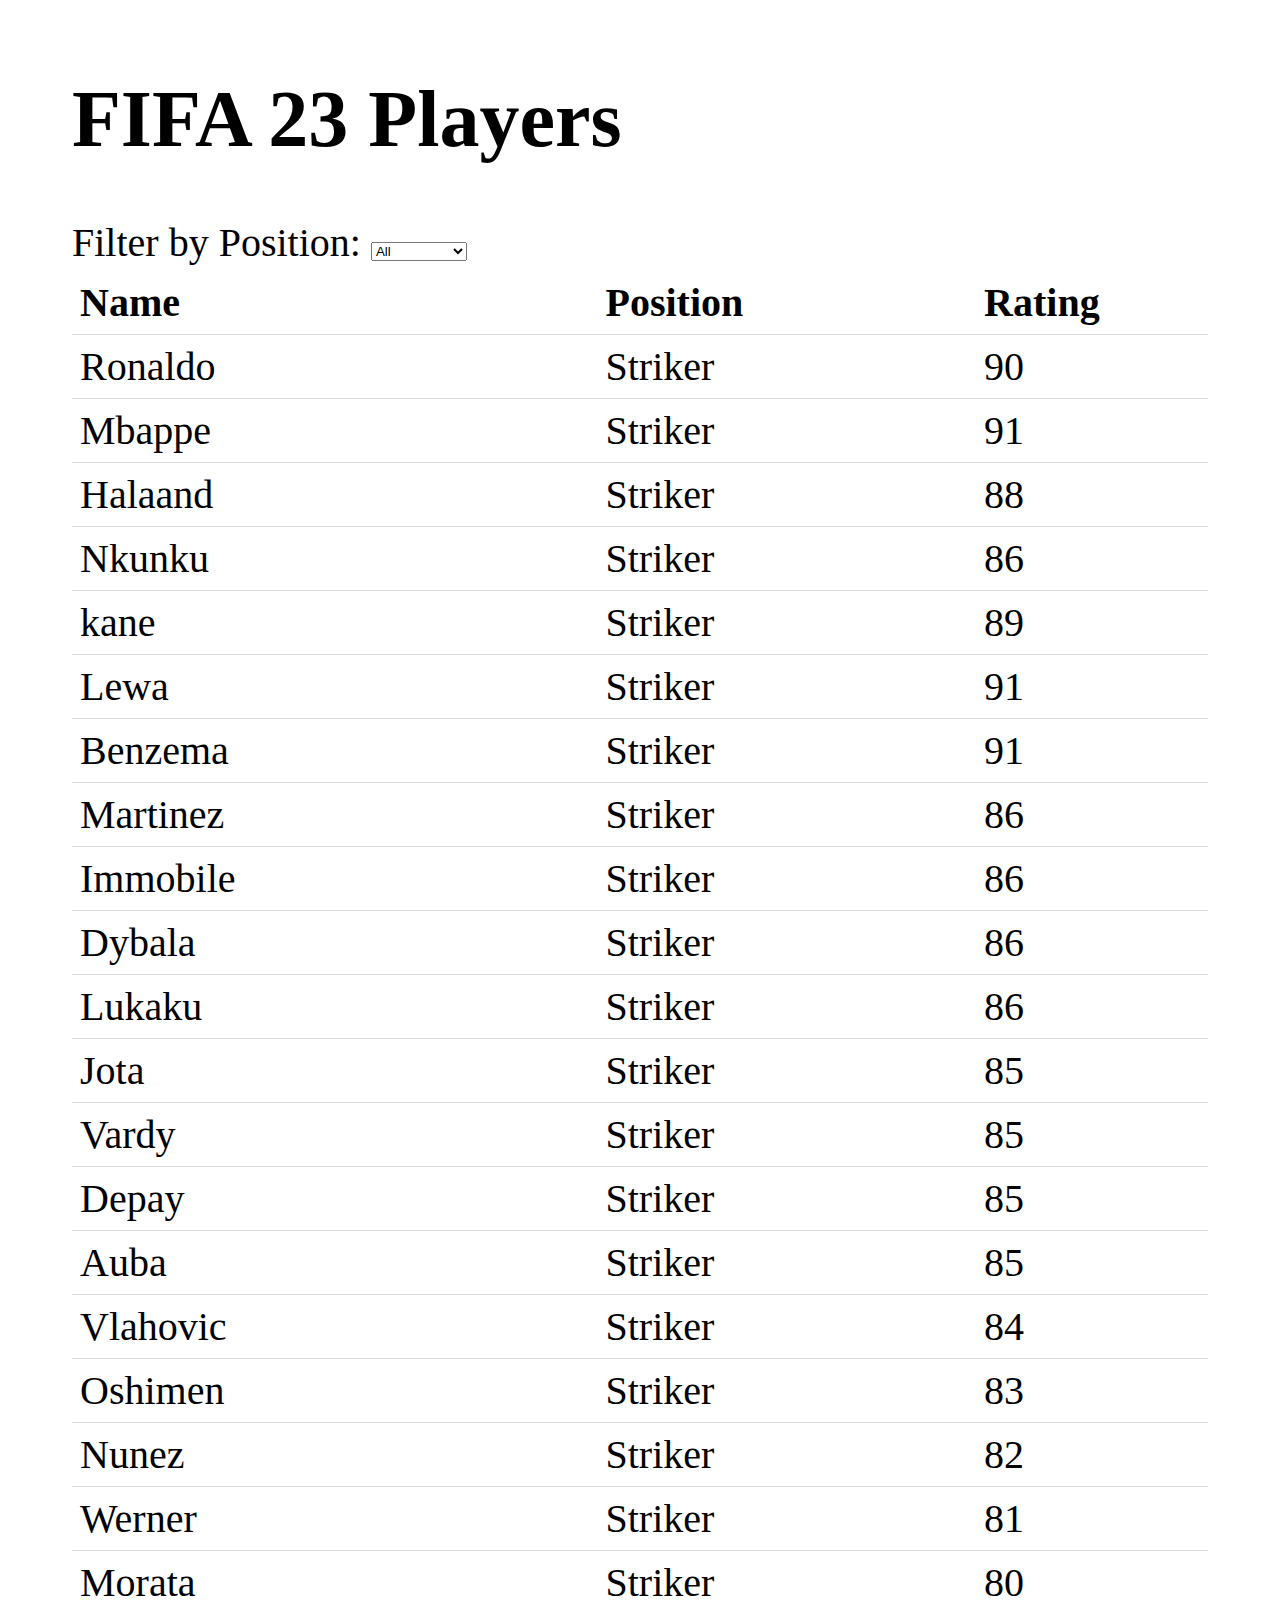
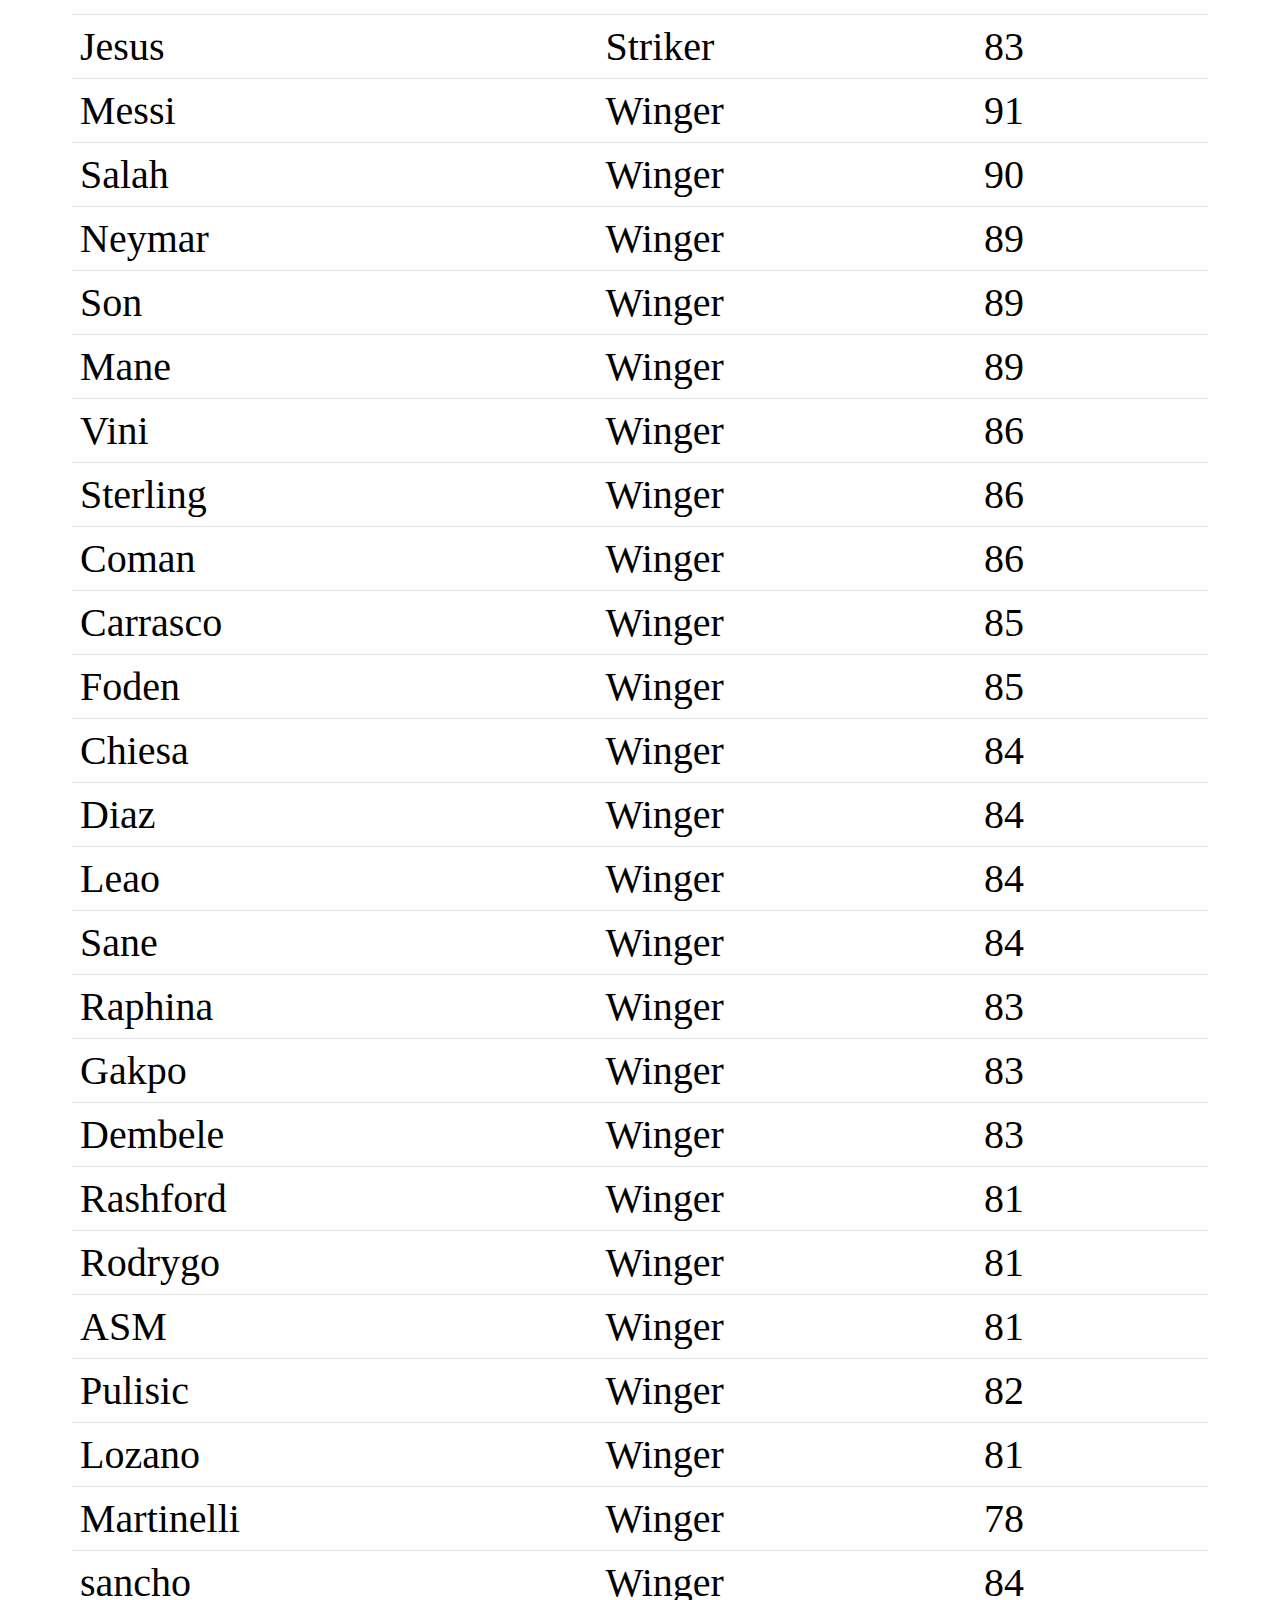
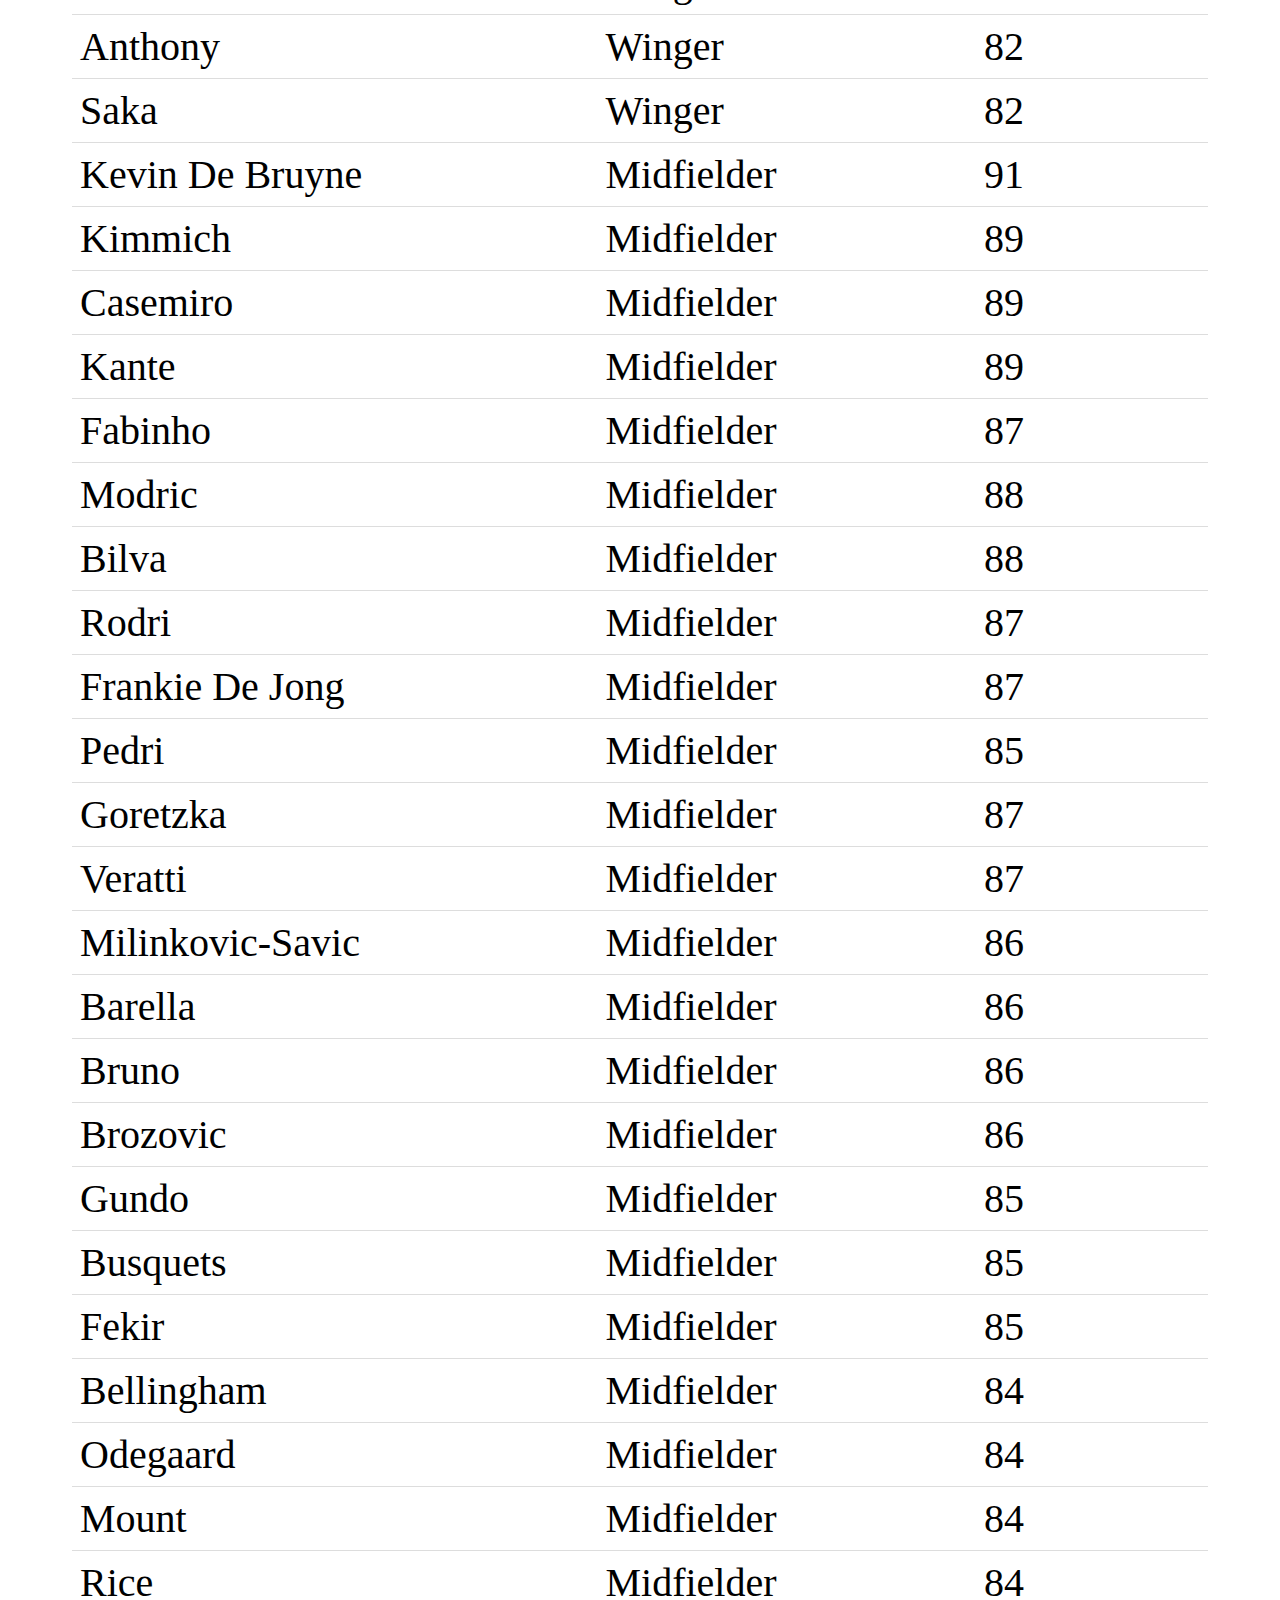
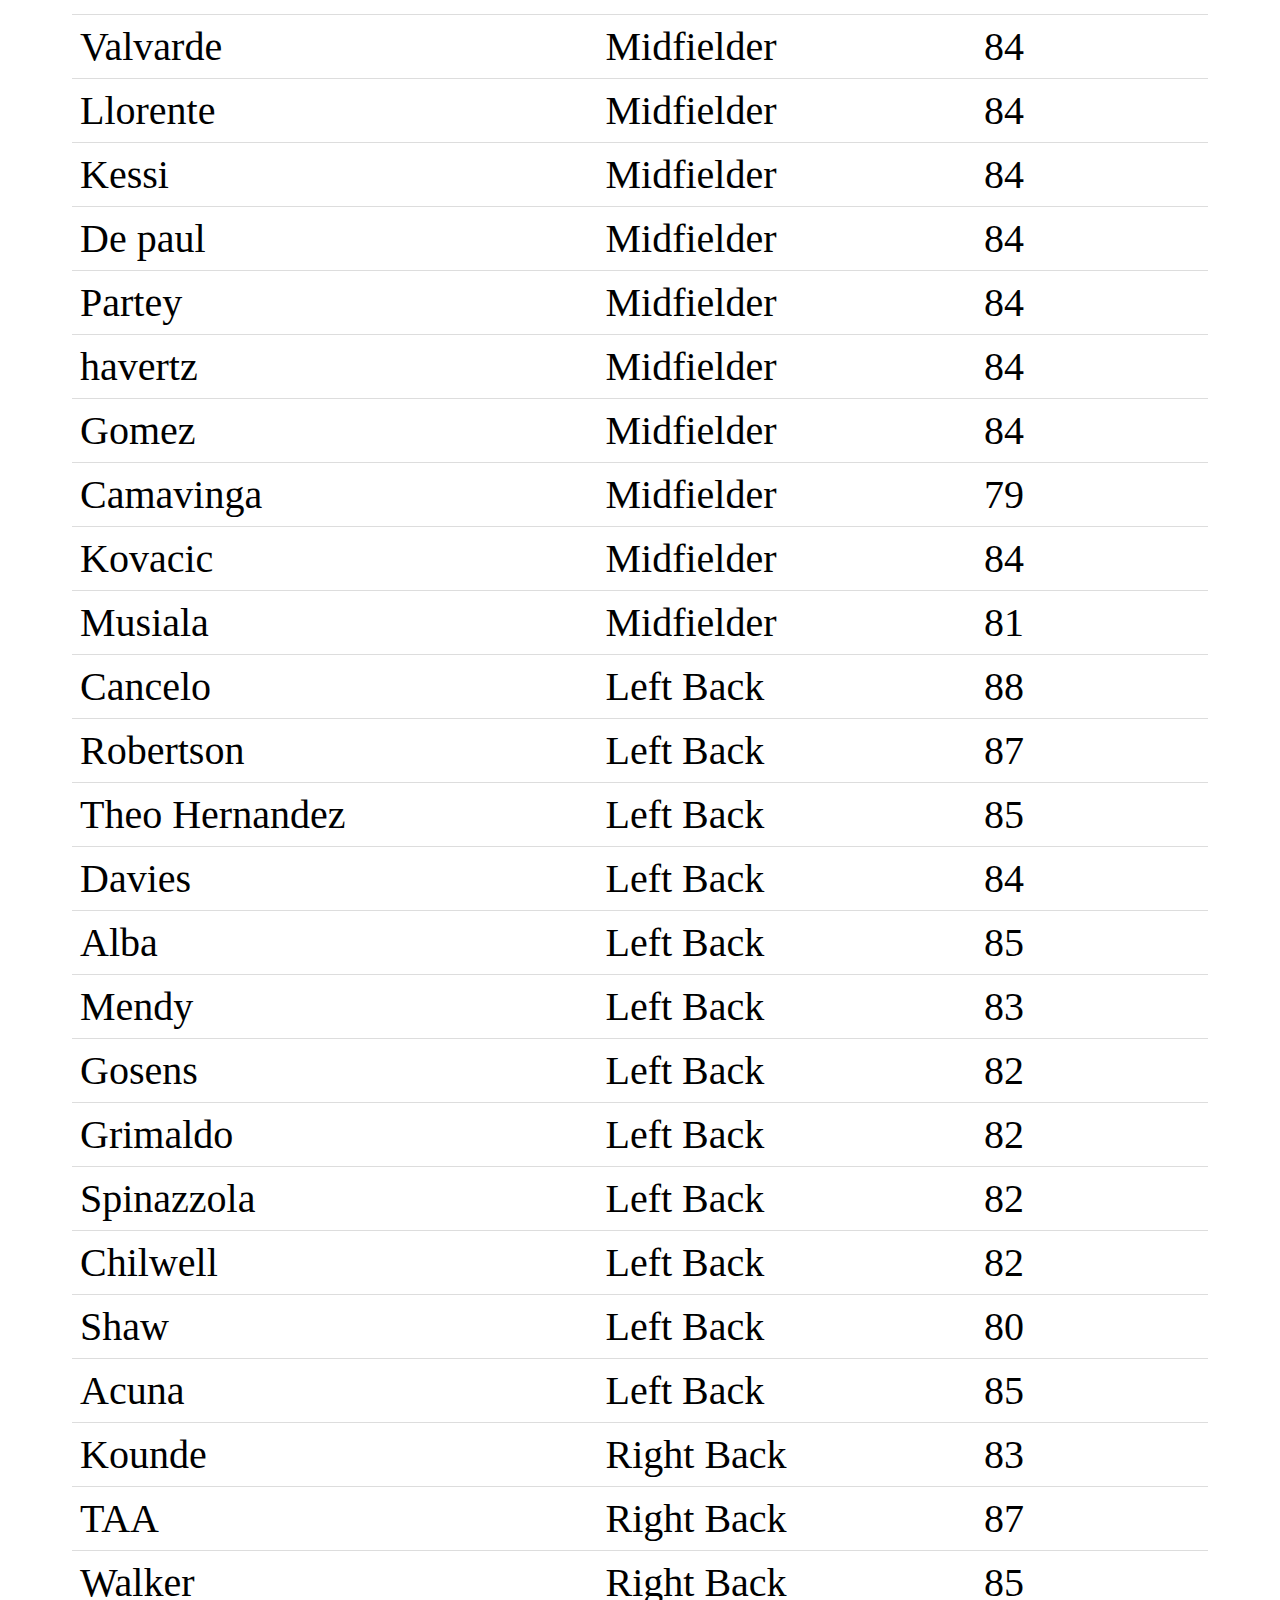
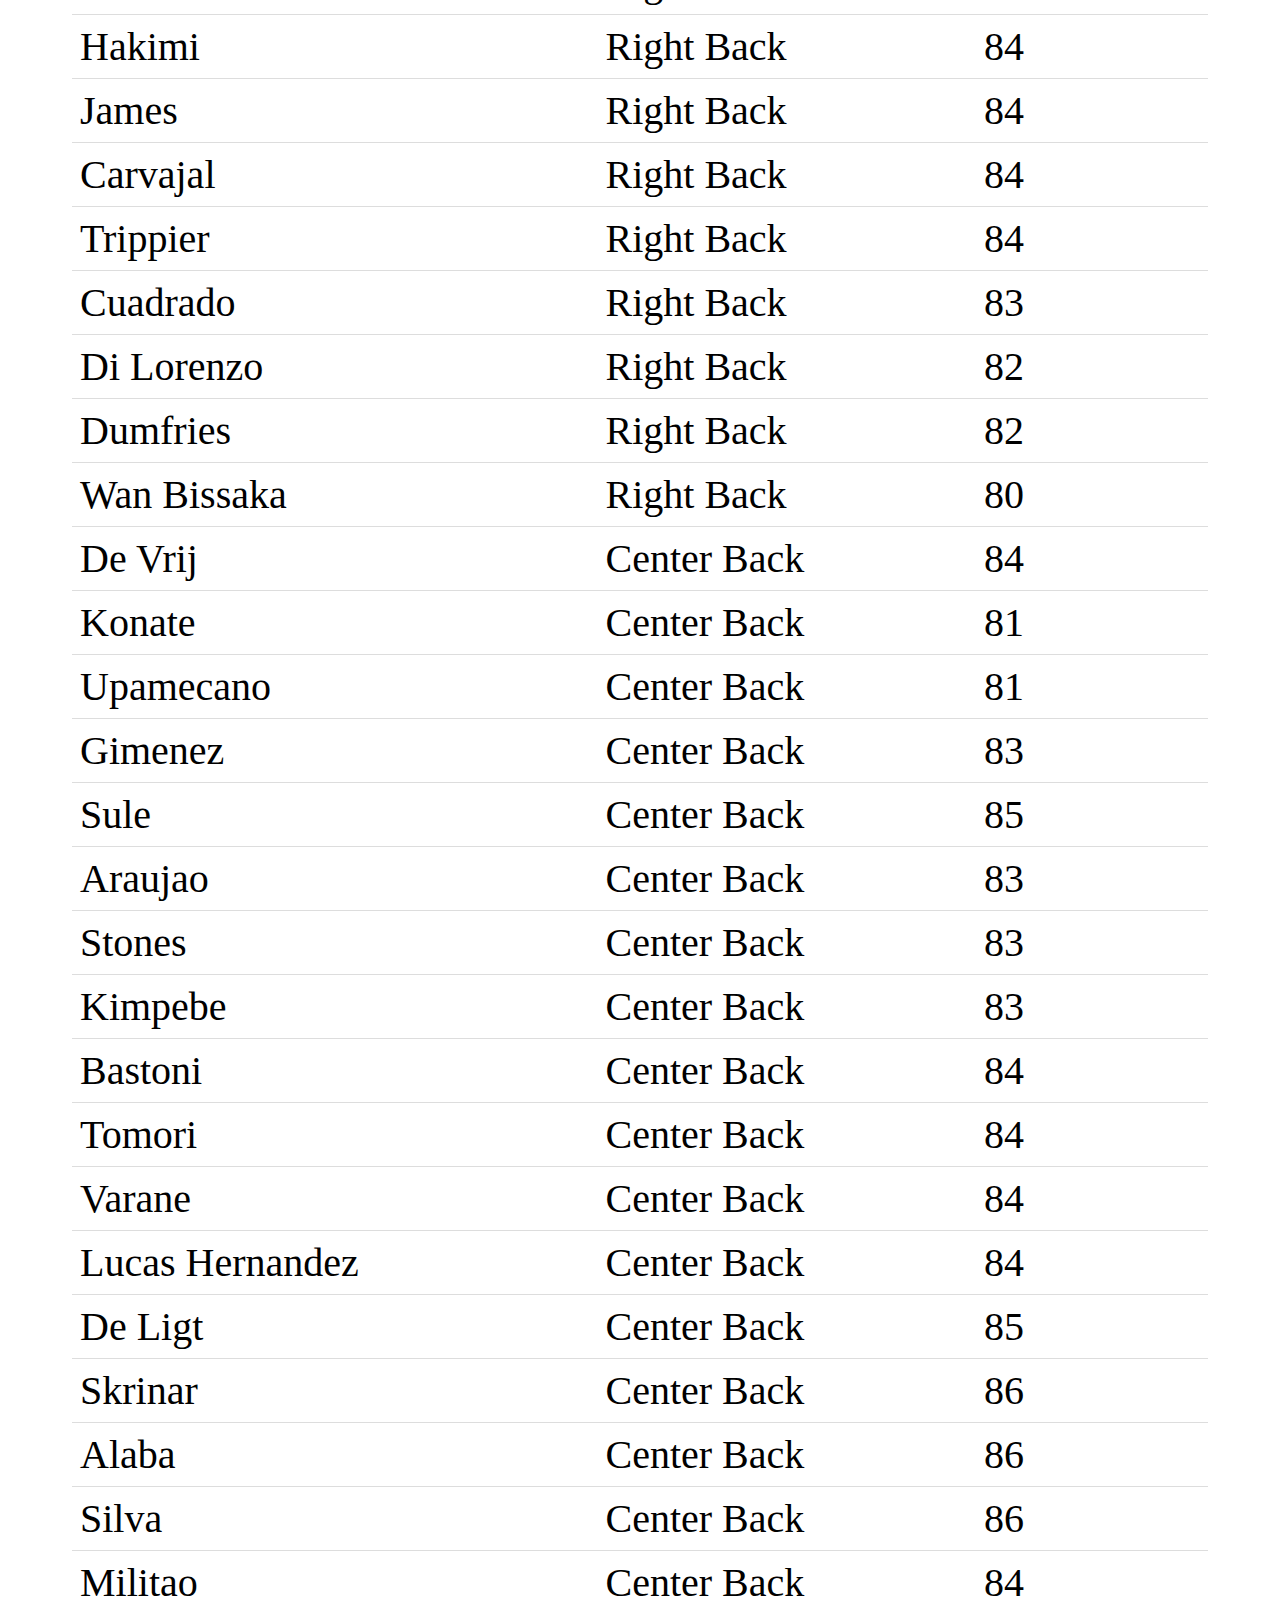
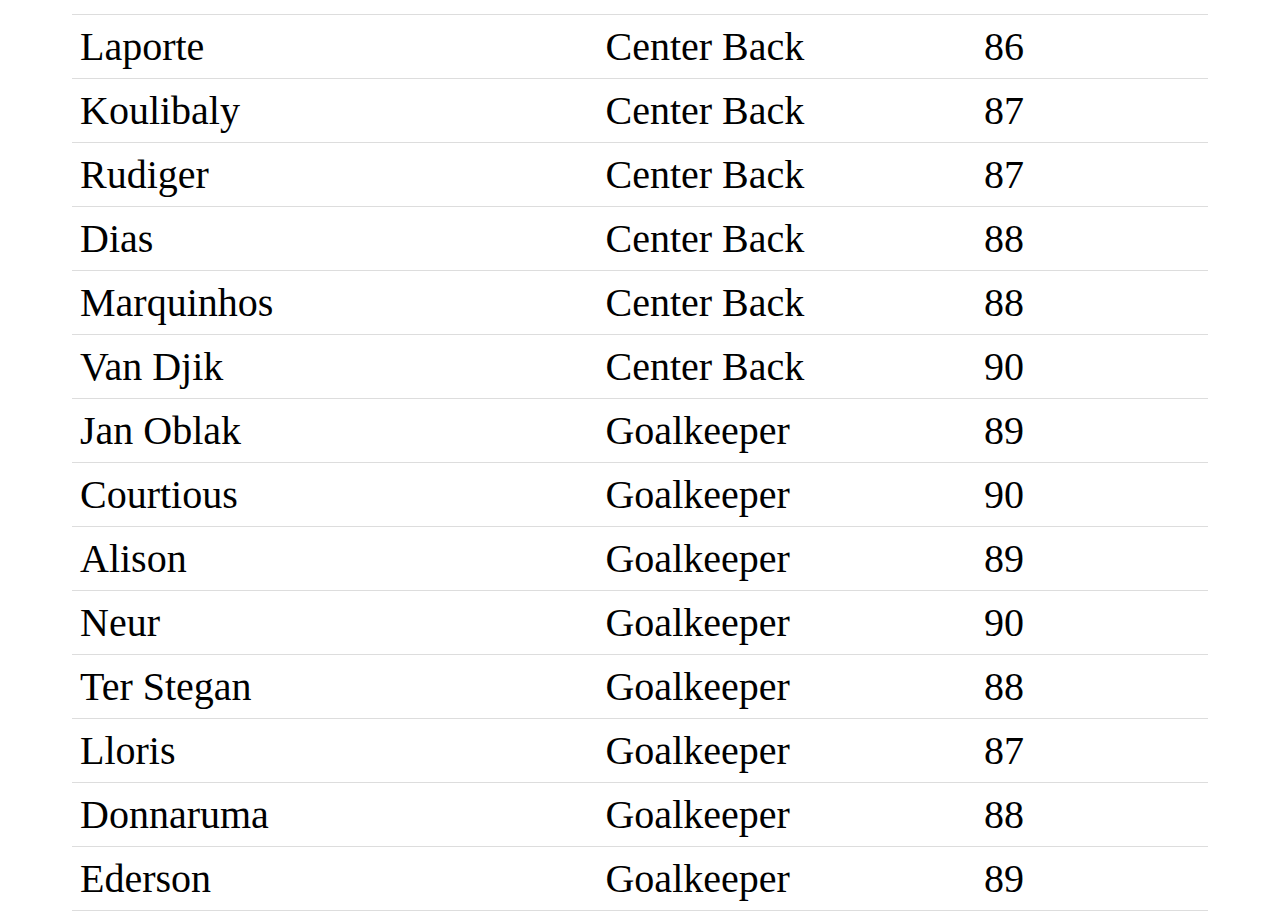
<file: FIFA/index.html>
<!DOCTYPE html>
<html>
<head>
  <title>FIFA 23 Players</title>
  <style>
    body{
      padding: 1% 5%;
      height: 900px;
      font-size: 40px;
    }

    table {
      border-collapse: collapse;
      width: 100%;
    }

    th, td {
      padding: 8px;
      text-align: left;
      border-bottom: 1px solid #ddd;
    }

    #filter-position {
      margin-bottom: 10px;
    }
  </style>
</head>
<body>
  <h1>FIFA 23 Players</h1>

  <label for="filter-position">Filter by Position:</label>
  <select id="filter-position">
    <option value="">All</option>
    <option value="Goalkeeper">Goalkeeper</option>
    <option value="Center Back">Center Back</option>
    <option value="Right Back">Right Back</option>
    <option value="Left Back">Left Back</option>
    <option value="Midfielder">Midfielder</option>
    <option value="Winger">Winger</option>
    <option value="Striker">Striker</option>
  </select>

  <table id="players-table">
    <thead>
      <tr>
        <th>Name</th>
        <th>Position</th>
        <th>Rating</th>
      </tr>
    </thead>
    <tbody>
      <tr>
        <td>Ronaldo</td><td>Striker</td><td>90</td>
      </tr>
      <tr>
        <td>Mbappe</td><td>Striker</td><td>91</td>
      </tr>
      <tr>
        <td>Halaand</td><td>Striker</td><td>88</td>
      </tr>
      <tr>
        <td>Nkunku</td><td>Striker</td><td>86</td>
      </tr>
      <tr>
        <td>kane</td><td>Striker</td><td>89</td>
      </tr>
      <tr>
        <td>Lewa</td><td>Striker</td><td>91</td>
      </tr>
      <tr>
        <td>Benzema</td><td>Striker</td><td>91</td>
      </tr>
      <tr>
        <td>Martinez</td><td>Striker</td><td>86</td>
      </tr>
      <tr>
        <td>Immobile</td><td>Striker</td><td>86</td>
      </tr>
      <tr>
        <td>Dybala</td><td>Striker</td><td>86</td>
      </tr>
      <tr>
        <td>Lukaku</td><td>Striker</td><td>86</td>
      </tr>
      <tr>
        <td>Jota</td><td>Striker</td><td>85</td>
      </tr>
      <tr>
        <td>Vardy</td><td>Striker</td><td>85</td>
      </tr>
      <tr>
        <td>Depay</td><td>Striker</td><td>85</td>
      </tr>
      <tr>
        <td>Auba</td><td>Striker</td><td>85</td>
      </tr>
      <tr>
        <td>Vlahovic</td><td>Striker</td><td>84</td>
      </tr>
      <tr>
        <td>Oshimen</td><td>Striker</td><td>83</td>
      </tr>
      <tr>
        <td>Nunez</td><td>Striker</td><td>82</td>
      </tr>
      <tr>
        <td>Werner</td><td>Striker</td><td>81</td>
      </tr>
      <tr>
        <td>Morata</td><td>Striker</td><td>80</td>
      </tr>
      <tr>
        <td>Jesus</td><td>Striker</td><td>83</td>
      </tr>

      <tr>
        <td>Messi</td><td>Winger</td><td>91</td>
      </tr>
      <tr>
        <td>Salah</td><td>Winger</td><td>90</td>
      </tr>
      <tr>
        <td>Neymar</td><td>Winger</td><td>89</td>
      </tr>
      <tr>
        <td>Son</td><td>Winger</td><td>89</td>
      </tr>
      <tr>
        <td>Mane</td><td>Winger</td><td>89</td>
      </tr>
      <tr>
        <td>Vini</td><td>Winger</td><td>86</td>
      </tr>
      <tr>
        <td>Sterling</td><td>Winger</td><td>86</td>
      </tr>
      <tr>
        <td>Coman</td><td>Winger</td><td>86</td>
      </tr>
      <tr>
        <td>Carrasco</td><td>Winger</td><td>85</td>
      </tr>
      <tr>
        <td>Foden</td><td>Winger</td><td>85</td>
      </tr>
      <tr>
        <td>Chiesa</td><td>Winger</td><td>84</td>
      </tr>
      <tr>
        <td>Diaz</td><td>Winger</td><td>84</td>
      </tr>
      <tr>
        <td>Leao</td><td>Winger</td><td>84</td>
      </tr>
      <tr>
        <td>Sane</td><td>Winger</td><td>84</td>
      </tr>
      <tr>
        <td>Raphina</td><td>Winger</td><td>83</td>
      </tr>
      <tr>
        <td>Gakpo</td><td>Winger</td><td>83</td>
      </tr>
      <tr>
        <td>Dembele</td><td>Winger</td><td>83</td>
      </tr>
      <tr>
        <td>Rashford</td><td>Winger</td><td>81</td>
      </tr>
      <tr>
        <td>Rodrygo</td><td>Winger</td><td>81</td>
      </tr>
      <tr>
        <td>ASM</td><td>Winger</td><td>81</td>
      </tr>
      <tr>
        <td>Pulisic</td><td>Winger</td><td>82</td>
      </tr>
      <tr>
        <td>Lozano</td><td>Winger</td><td>81</td>
      </tr>
      <tr>
        <td>Martinelli</td><td>Winger</td><td>78</td>
      </tr>
      <tr>
        <td>sancho</td><td>Winger</td><td>84</td>
      </tr>
      <tr>
        <td>Anthony</td><td>Winger</td><td>82</td>
      </tr>
      <tr>
        <td>Saka</td><td>Winger</td><td>82</td>
      </tr>

      <tr>
        <td>Kevin De Bruyne</td><td>Midfielder</td><td>91</td>
      </tr>
      <tr>
        <td>Kimmich</td><td>Midfielder</td><td>89</td>
      </tr>
      <tr>
        <td>Casemiro</td><td>Midfielder</td><td>89</td>
      </tr>
      <tr>
        <td>Kante</td><td>Midfielder</td><td>89</td>
      </tr>
      <tr>
        <td>Fabinho</td><td>Midfielder</td><td>87</td>
      </tr>
      <tr>
        <td>Modric</td><td>Midfielder</td><td>88</td>
      </tr>
      <tr>
        <td>Bilva</td><td>Midfielder</td><td>88</td>
      </tr>
      <tr>
        <td>Rodri</td><td>Midfielder</td><td>87</td>
      </tr>
      <tr>
        <td>Frankie De Jong</td><td>Midfielder</td><td>87</td>
      </tr>
      <tr>
        <td>Pedri</td><td>Midfielder</td><td>85</td>
      </tr>
      <tr>
        <td>Goretzka</td><td>Midfielder</td><td>87</td>
      </tr>
      <tr>
        <td>Veratti</td><td>Midfielder</td><td>87</td>
      </tr>
      <tr>
        <td>Milinkovic-Savic</td><td>Midfielder</td><td>86</td>
      </tr>
      <tr>
        <td>Barella</td><td>Midfielder</td><td>86</td>
      </tr>
      <tr>
        <td>Bruno</td><td>Midfielder</td><td>86</td>
      </tr>
      <tr>
        <td>Brozovic</td><td>Midfielder</td><td>86</td>
      </tr>
      <tr>
        <td>Gundo</td><td>Midfielder</td><td>85</td>
      </tr>
      <tr>
        <td>Busquets</td><td>Midfielder</td><td>85</td>
      </tr>
      <tr>
        <td>Fekir</td><td>Midfielder</td><td>85</td>
      </tr>
      <tr>
        <td>Bellingham</td><td>Midfielder</td><td>84</td>
      </tr>
      <tr>
        <td>Odegaard</td><td>Midfielder</td><td>84</td>
      </tr>
      <tr>
        <td>Mount</td><td>Midfielder</td><td>84</td>
      </tr>
      <tr>
        <td>Rice</td><td>Midfielder</td><td>84</td>
      </tr>
      <tr>
        <td>Valvarde</td><td>Midfielder</td><td>84</td>
      </tr>
      <tr>
        <td>Llorente</td><td>Midfielder</td><td>84</td>
      </tr>
      <tr>
        <td>Kessi</td><td>Midfielder</td><td>84</td>
      </tr>
      <tr>
        <td>De paul</td><td>Midfielder</td><td>84</td>
      </tr>
      <tr>
        <td>Partey</td><td>Midfielder</td><td>84</td>
      </tr>
      <tr>
        <td>havertz</td><td>Midfielder</td><td>84</td>
      </tr>
      <tr>
        <td>Gomez</td><td>Midfielder</td><td>84</td>
      </tr>
      <tr>
        <td>Camavinga</td><td>Midfielder</td><td>79</td>
      </tr>
      <tr>
        <td>Kovacic</td><td>Midfielder</td><td>84</td>
      </tr>
      <tr>
        <td>Musiala</td><td>Midfielder</td><td>81</td>
      </tr>
      

      <tr>
        <td>Cancelo</td><td>Left Back</td><td>88</td>
      </tr>
      <tr>
        <td>Robertson</td><td>Left Back</td><td>87</td>
      </tr>
      <tr>
        <td>Theo Hernandez</td><td>Left Back</td><td>85</td>
      </tr>
      <tr>
        <td>Davies</td><td>Left Back</td><td>84</td>
      </tr>
      <tr>
        <td>Alba</td><td>Left Back</td><td>85</td>
      </tr>
      <tr>
        <td>Mendy</td><td>Left Back</td><td>83</td>
      </tr>
      <tr>
        <td>Gosens</td><td>Left Back</td><td>82</td>
      </tr>
      <tr>
        <td>Grimaldo</td><td>Left Back</td><td>82</td>
      </tr>
      <tr>
        <td>Spinazzola</td><td>Left Back</td><td>82</td>
      </tr>
      <tr>
        <td>Chilwell</td><td>Left Back</td><td>82</td>
      </tr>
      <tr>
        <td>Shaw</td><td>Left Back</td><td>80</td>
      </tr>
      <tr>
        <td>Acuna</td><td>Left Back</td><td>85</td>
      </tr>

      <tr>
        <td>Kounde</td><td>Right Back</td><td>83</td>
      </tr>
      <tr>
        <td>TAA</td><td>Right Back</td><td>87</td>
      </tr>
      <tr>
        <td>Walker</td><td>Right Back</td><td>85</td>
      </tr>
      <tr>
        <td>Hakimi</td><td>Right Back</td><td>84</td>
      </tr>
      <tr>
        <td>James</td><td>Right Back</td><td>84</td>
      </tr>
      <tr>
        <td>Carvajal</td><td>Right Back</td><td>84</td>
      </tr>
      <tr>
        <td>Trippier</td><td>Right Back</td><td>84</td>
      </tr>
      <tr>
        <td>Cuadrado</td><td>Right Back</td><td>83</td>
      </tr>
      <tr>
        <td>Di Lorenzo</td><td>Right Back</td><td>82</td>
      </tr>
      <tr>
        <td>Dumfries</td><td>Right Back</td><td>82</td>
      </tr>
      <tr>
        <td>Wan Bissaka</td><td>Right Back</td><td>80</td>
      </tr>

      <tr>
        <td>De Vrij</td><td>Center Back</td><td>84</td>
      </tr>
      <tr>
        <td>Konate</td><td>Center Back</td><td>81</td>
      </tr>
      <tr>
        <td>Upamecano</td><td>Center Back</td><td>81</td>
      </tr>
      <tr>
        <td>Gimenez</td><td>Center Back</td><td>83</td>
      </tr>
      <tr>
        <td>Sule</td><td>Center Back</td><td>85</td>
      </tr>
      <tr>
        <td>Araujao</td><td>Center Back</td><td>83</td>
      </tr>
      <tr>
        <td>Stones</td><td>Center Back</td><td>83</td>
      </tr>
      <tr>
        <td>Kimpebe</td><td>Center Back</td><td>83</td>
      </tr>
      <tr>
        <td>Bastoni</td><td>Center Back</td><td>84</td>
      </tr>
      <tr>
        <td>Tomori</td><td>Center Back</td><td>84</td>
      </tr>
      <tr>
        <td>Varane</td><td>Center Back</td><td>84</td>
      </tr>
      <tr>
        <td>Lucas Hernandez</td><td>Center Back</td><td>84</td>
      </tr>
      <tr>
        <td>De Ligt</td><td>Center Back</td><td>85</td>
      </tr>
      <tr>
        <td>Skrinar</td><td>Center Back</td><td>86</td>
      </tr>
      <tr>
        <td>Alaba</td><td>Center Back</td><td>86</td>
      </tr>
      <tr>
        <td>Silva</td><td>Center Back</td><td>86</td>
      </tr>
      <tr>
        <td>Militao</td><td>Center Back</td><td>84</td>
      </tr>
      <tr>
        <td>Laporte</td><td>Center Back</td><td>86</td>
      </tr>
      <tr>
        <td>Koulibaly</td><td>Center Back</td><td>87</td>
      </tr>
      <tr>
        <td>Rudiger</td><td>Center Back</td><td>87</td>
      </tr>
      <tr>
        <td>Dias</td><td>Center Back</td><td>88</td>
      </tr>
      <tr>
        <td>Marquinhos</td><td>Center Back</td><td>88</td>
      </tr>
      <tr>
        <td>Van Djik</td><td>Center Back</td><td>90</td>
      </tr>

      <tr>
        <td>Jan Oblak</td><td>Goalkeeper</td><td>89</td>
      </tr>
      <tr>
        <td>Courtious</td><td>Goalkeeper</td><td>90</td>
      </tr>
      <tr>
        <td>Alison</td><td>Goalkeeper</td><td>89</td>
      </tr>
      <tr>
        <td>Neur</td><td>Goalkeeper</td><td>90</td>
      </tr>
      <tr>
        <td>Ter Stegan</td><td>Goalkeeper</td><td>88</td>
      </tr>
      <tr>
        <td>Lloris</td><td>Goalkeeper</td><td>87</td>
      </tr>
      <tr>
        <td>Donnaruma</td><td>Goalkeeper</td><td>88</td>
      </tr>
      <tr>
        <td>Ederson</td><td>Goalkeeper</td><td>89</td>
      </tr>
    </tbody>
  </table>

  <script>
    function filterPlayersByPosition() {
      var position = document.getElementById("filter-position").value;
      var table = document.getElementById("players-table");
      var rows = table.getElementsByTagName("tr");

      for (var i = 1; i < rows.length; i++) {
        var positionCell = rows[i].getElementsByTagName("td")[1];
        if (position === "" || positionCell.textContent === position) {
          rows[i].style.display = "";
        } else {
          rows[i].style.display = "none";
        }
      }
    }

    function sortPlayersByRating() {
      var table = document.getElementById("players-table");
      var rows = table.rows;
      var switching = true;
      var shouldSwitch;

      while (switching) {
        switching = false;

        for (var i = 1; i < rows.length - 1; i++) {
          shouldSwitch = false;
          var ratingCellCurrent = rows[i].getElementsByTagName("td")[2];
          var ratingCellNext = rows[i + 1].getElementsByTagName("td")[2];

          if (parseInt(ratingCellCurrent.innerHTML) < parseInt(ratingCellNext.innerHTML)) {
            shouldSwitch = true;
            break;
          }
        }

        if (shouldSwitch) {
          rows[i].parentNode.insertBefore(rows[i + 1], rows[i]);
          switching = true;
        }
      }
    }

    document.getElementById("filter-position").addEventListener("change", filterPlayersByPosition);
    document.getElementById("players-table").getElementsByTagName("th")[2].addEventListener("click", sortPlayersByRating);
  </script>
</body>
</html>
</file>
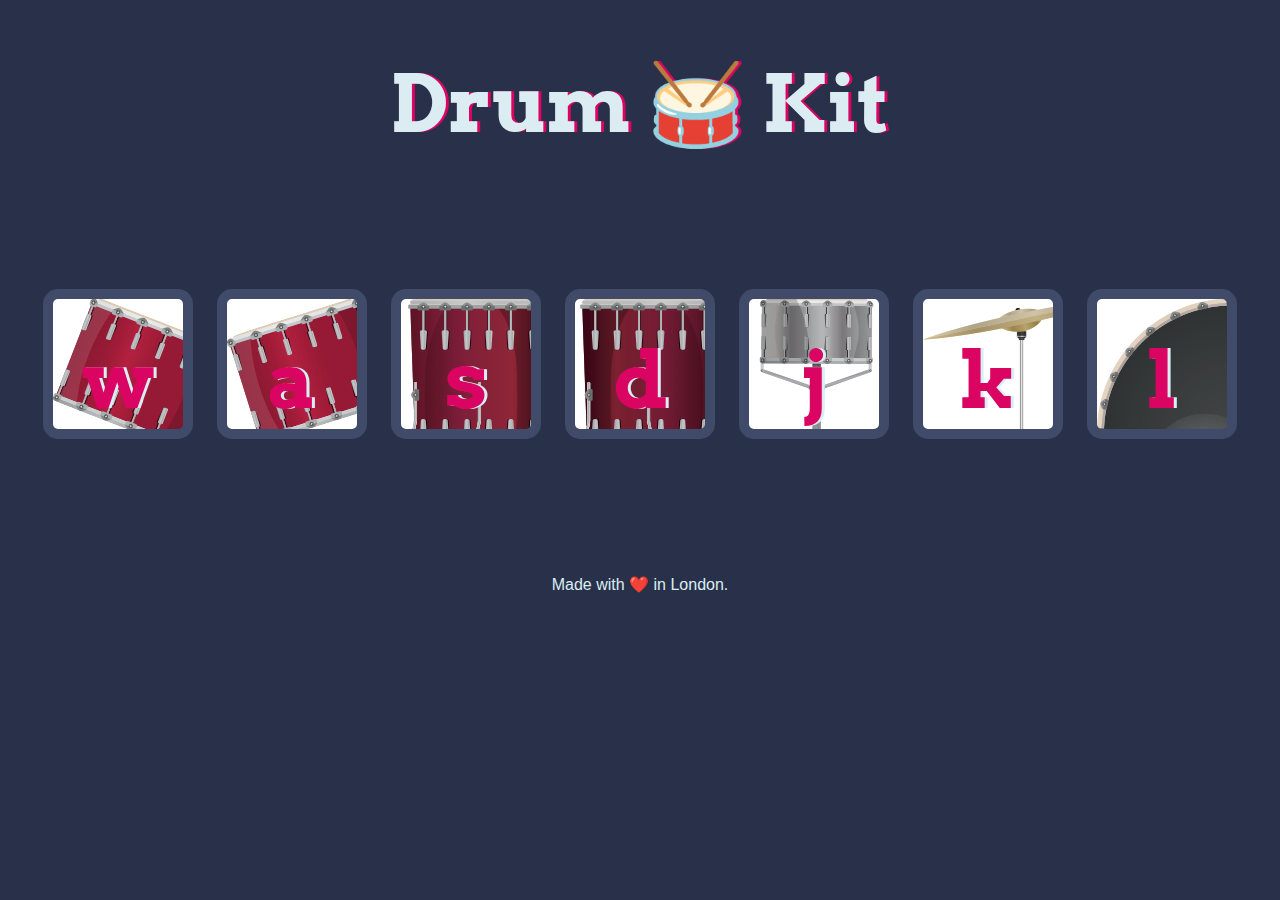
<file: Web Developement Course/Drum Kit Starting Files/Drum Kit Starting Files/index.html>
<!DOCTYPE html>
<html lang="en" dir="ltr">

<head>
  <meta charset="utf-8">
  <title>Drum Kit</title>
  <link rel="stylesheet" href="styles.css">
  <link href="https://fonts.googleapis.com/css?family=Arvo" rel="stylesheet">
</head>

<body>

  <h1 id="title">Drum 🥁 Kit</h1>
  <div class="set">
    <button class="w drum">w</button>
    <button class="a drum">a</button>
    <button class="s drum">s</button>
    <button class="d drum">d</button>
    <button class="j drum">j</button>
    <button class="k drum">k</button>
    <button class="l drum">l</button>
  </div>


  <footer>
    Made with ❤️ in London.
  </footer>
  <script src="index.js"></script>
</body>

</html>
</file>
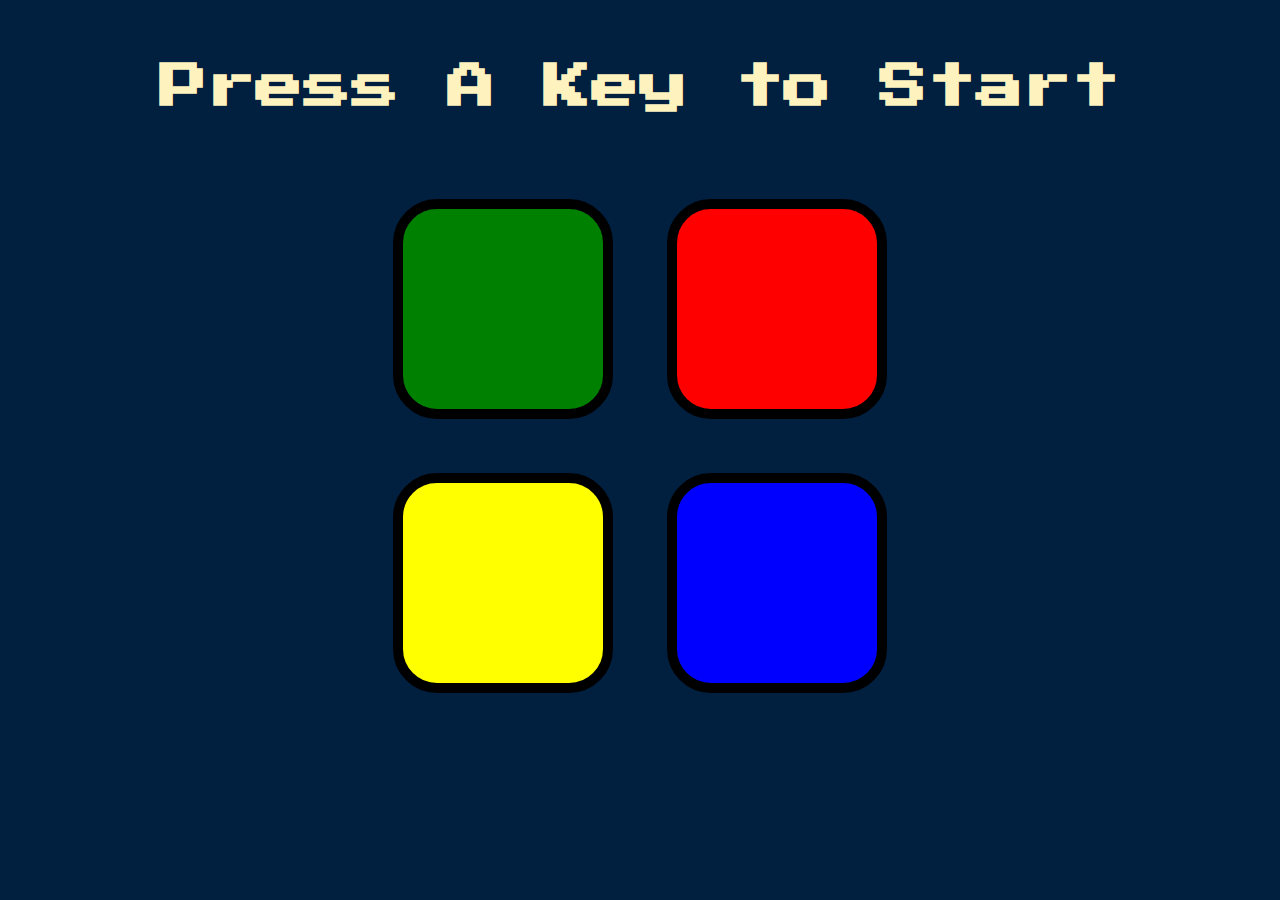
<file: Web Developement Course/Simon+Game+Challenge+Starting+Files/Simon Game Challenge Starting Files/index.html>
<!DOCTYPE html>
<html lang="en" dir="ltr">

<head>
  <meta charset="utf-8">
  <title>Simon</title>
  <link rel="stylesheet" href="styles.css">
  <link href="https://fonts.googleapis.com/css?family=Press+Start+2P" rel="stylesheet">
</head>

<body>
  <h1 id="level-title">Press A Key to Start</h1>
  <div class="container">
    <div lass="row">

      <div type="button" id="green" class="btn green">

      </div>

      <div type="button" id="red" class="btn red">

      </div>
    </div>

    <div class="row">

      <div type="button" id="yellow" class="btn yellow">

      </div>
      <div type="button" id="blue" class="btn blue">

      </div>

    </div>

  </div>

  
<script src="https://code.jquery.com/jquery-3.7.0.min.js" integrity="sha256-2Pmvv0kuTBOenSvLm6bvfBSSHrUJ+3A7x6P5Ebd07/g=" crossorigin="anonymous"></script>
<script src="game.js"></script>
</body>

</html>
</file>
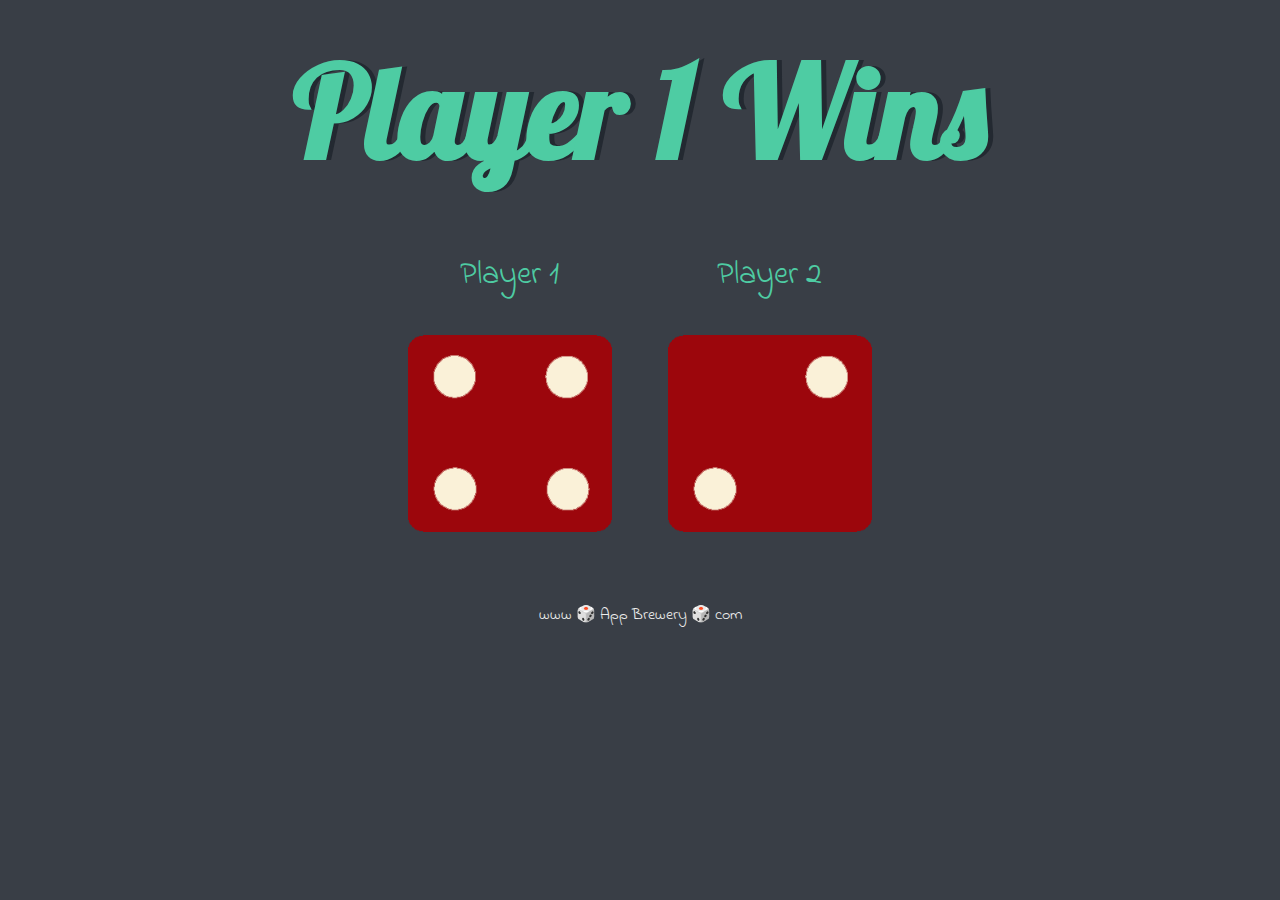
<file: Web Developement Course/Dicee Challenge - Starting Files/Dicee Challenge - Starting Files/dicee.html>
<!DOCTYPE html>
<html lang="en" dir="ltr">
  <head>
    <meta charset="utf-8">
    <title>Dicee</title>
    <link rel="stylesheet" href="styles.css">
    <link href="https://fonts.googleapis.com/css?family=Indie+Flower|Lobster" rel="stylesheet">

  </head>
  <body>

    <div class="container">
      <h1>Refresh Me</h1>

      <div class="dice">
        <p>Player 1</p>
        <img class="img1" src="images/dice6.png">
      </div>

      <div class="dice">
        <p>Player 2</p>
        <img class="img2" src="images/dice6.png">
      </div>

    </div>

  <script src="script.js"></script>
  </body>

  <footer>
    www 🎲 App Brewery 🎲 com
  </footer>
</html>
</file>
<file: Web Developement Course/Drum Kit Starting Files/Drum Kit Starting Files/styles.css>
body {
  text-align: center;
  background-color: #283149;
}

h1 {
  font-size: 5rem;
  color: #DBEDF3;
  font-family: "Arvo", cursive;
  text-shadow: 3px 0 #DA0463;

}

footer {
  color: #DBEDF3;
  font-family: sans-serif;
}

.w {
  background-image: url(images/tom1.png);
}

.a {
  background-image: url(images/tom2.png);
}

.s {
  background-image: url(images/tom3.png);
}

.d {
  background-image: url(images/tom4.png);
}

.j {
  background-image: url(images/snare.png);
}

.k {
  background-image: url(images/crash.png);
}

.l {
  background-image: url(images/kick.png);
}

.set {
  margin: 10% auto;
}

.game-over {
  background-color: red;
  opacity: 0.8;
}

.pressed {
  box-shadow: 0 3px 4px 0 #DBEDF3;
  opacity: 0.5;
}

.red {
  color: red;
}

.drum {
  outline: none;
  border: 10px solid #404B69;
  font-size: 5rem;
  font-family: 'Arvo', cursive;
  line-height: 2;
  font-weight: 900;
  color: #DA0463;
  text-shadow: 3px 0 #DBEDF3;
  border-radius: 15px;
  display: inline-block;
  width: 150px;
  height: 150px;
  text-align: center;
  margin: 10px;
  background-color: white;
}
</file>
<file: Web Developement Course/Simon+Game+Challenge+Starting+Files/Simon Game Challenge Starting Files/styles.css>
body {
  text-align: center;
  background-color: #011F3F;
}

#level-title {
  font-family: 'Press Start 2P', cursive;
  font-size: 3rem;
  margin:  5%;
  color: #FEF2BF;
}

.container {
  display: block;
  width: 50%;
  margin: auto;

}

.btn {
  margin: 25px;
  display: inline-block;
  height: 200px;
  width: 200px;
  border: 10px solid black;
  border-radius: 20%;
}

.game-over {
  background-color: red;
  opacity: 0.8;
}

.red {
  background-color: red;
}

.green {
  background-color: green;
}

.blue {
  background-color: blue;
}

.yellow {
  background-color: yellow;
}

.pressed {
  box-shadow: 0 0 20px white;
  background-color: grey;
}
</file>
<file: Web Developement Course/Dicee Challenge - Starting Files/Dicee Challenge - Starting Files/styles.css>
.container {
  width: 70%;
  margin: auto;
  text-align: center;
}

.dice {
  text-align: center;
  display: inline-block;

}

body {
  background-color: #393E46;
}

h1 {
  margin: 30px;
  font-family: 'Lobster', cursive;
  text-shadow: 5px 0 #232931;
  font-size: 8rem;
  color: #4ECCA3;
}

p {
  font-size: 2rem;
  color: #4ECCA3;
  font-family: 'Indie Flower', cursive;
}

img {
  width: 80%;
}

footer {
  margin-top: 5%;
  color: #EEEEEE;
  text-align: center;
  font-family: 'Indie Flower', cursive;

}
</file>
